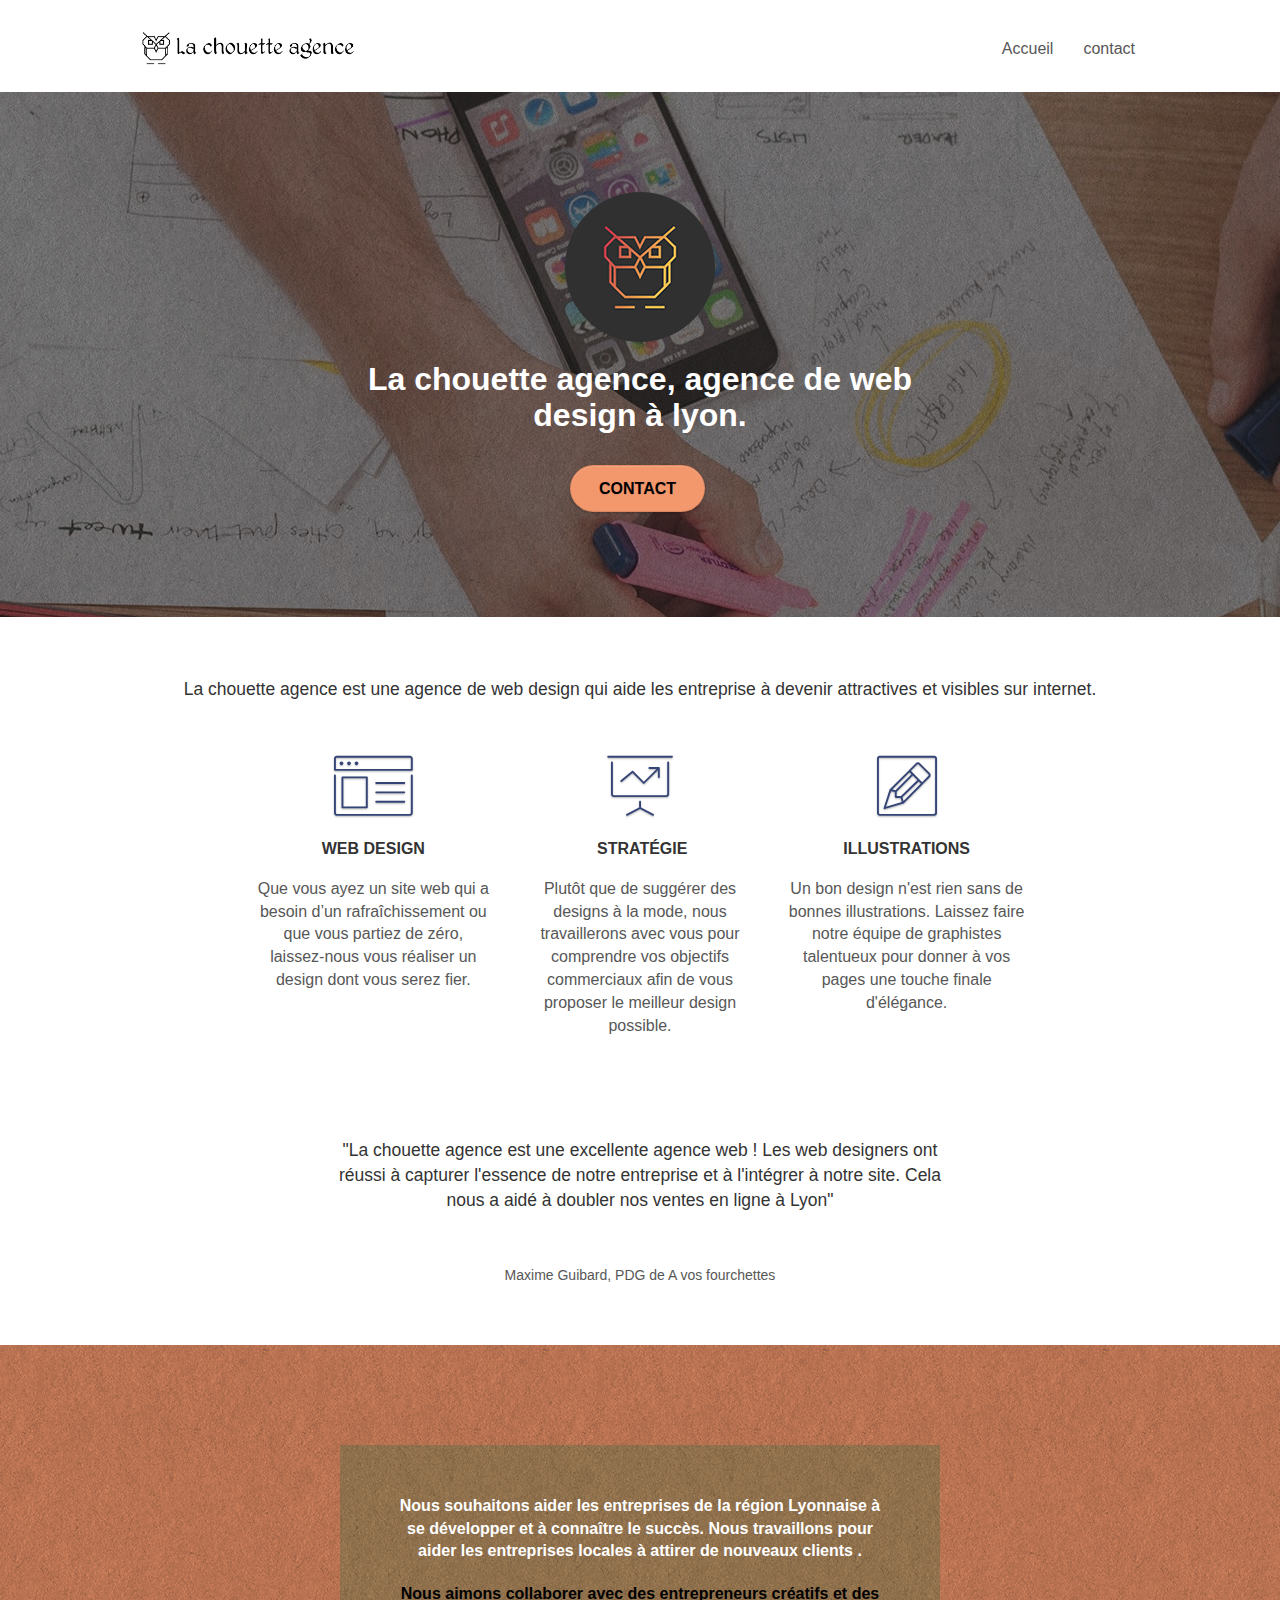
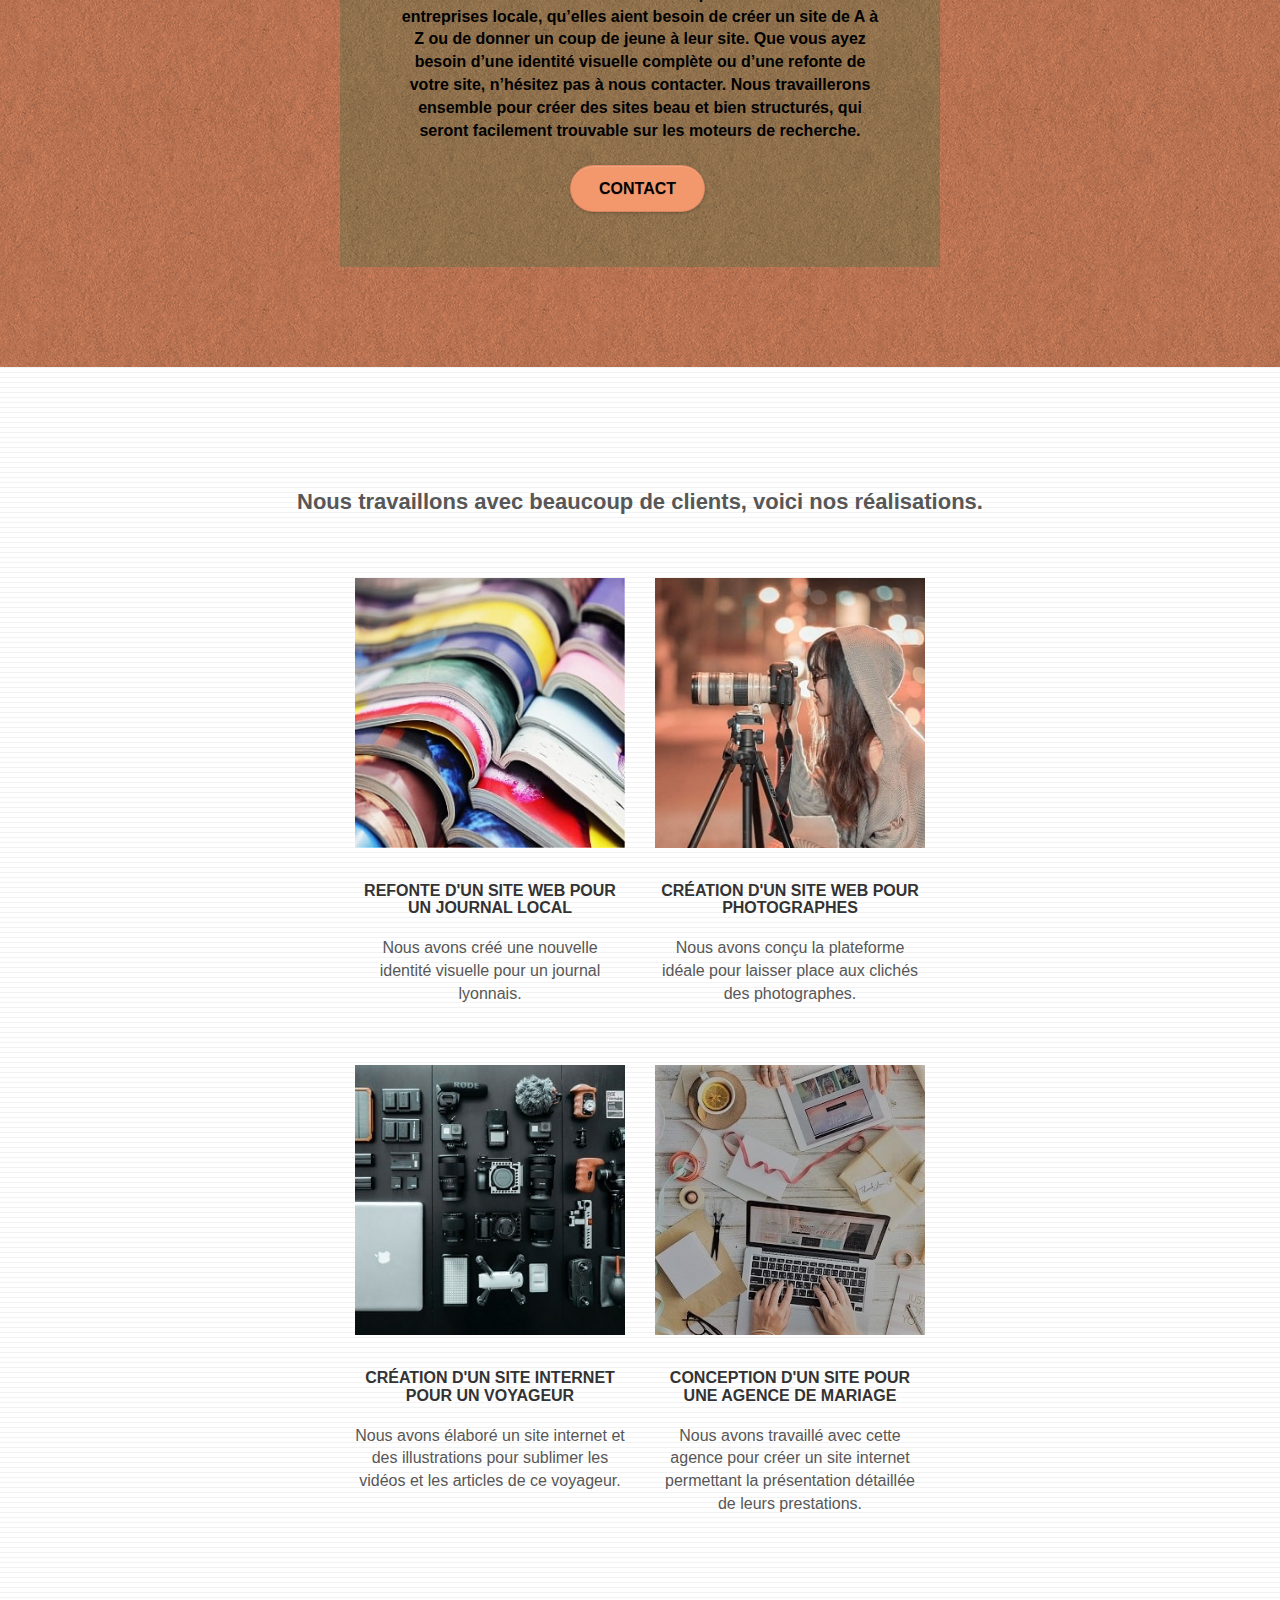
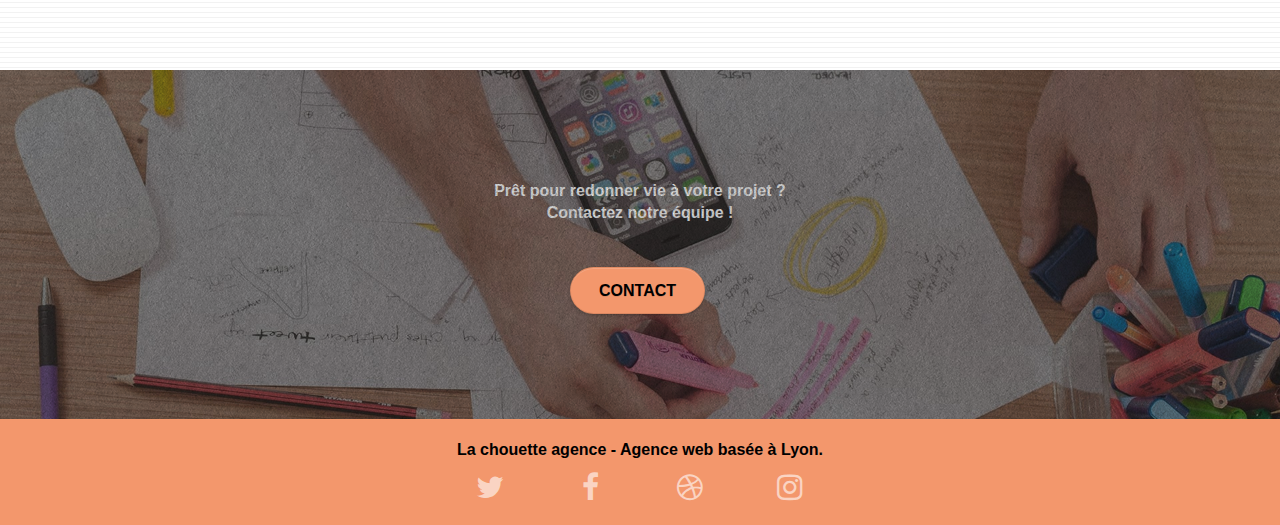
<file: index.html>
<!doctype html>
<html lang="fr">
<head>
    <meta charset="utf-8">
    <meta name="description" content="la chouette agence est une agence de web design à Lyon qui propose ses services afin de rendre vos site plus visible et attirant pour vos future clients">
    <meta name="viewport" content="width=device-width, initial-scale=1.0, viewport-fit=cover">
    <link rel="shortcut icon" type="image/jpg" href="img/favicon-min.jpg">
    
	<link rel="stylesheet" type="text/css" href="./css/bootstrap.min.css">
	<link rel="stylesheet" type="text/css" href="./css/style.min.css">
	<link rel="stylesheet" type="text/css" href="./css/font-awesome.min.css">
	<link rel="stylesheet" type="text/css" href="./css/et-line.min.css">
	
    
	<script src="./js/jquery-2.1.0.js" defer></script>
	<script src="./js/bootstrap.js" defer></script>
	<script src="./js/blocs.js" defer></script>
	<script src="./js/jquery.touchSwipe.js" defer></script>
	<script src="./js/gmaps.js" defer></script>

    <title>La chouette agence, l'agence de web design à Lyon</title>

    
<!-- Analytics -->
 
<!-- Analytics END -->
    
</head>
<body>
    <!-- Principal conteneur -->
    <section class="page-container">
        
    <!-- bloc-0 -->
    <div class="bloc bgc-white l-bloc " id="bloc-0">
        <header class="container bloc-sm">

            <nav class="navbar row">
                <div class="navbar-header">
                    <a class="navbar-brand" href="index.html" title ="contacter nous envoyer nous un message">
                        <img src="img/la-chouette-agence-min.png" alt="lyon web design logo agence web meilleure agence" height="40" />
                    </a>
                    <button id="nav-toggle" type="button" class="ui-navbar-toggle navbar-toggle" data-toggle="collapse" data-target=".navbar-1">
                        <span class="sr-only">Toggle navigation</span>
                        <span class="icon-bar"></span>
                        <span class="icon-bar"></span>
                        <span class="icon-bar"></span>
                    </button>
                </div>
                <div class="collapse navbar-collapse navbar-1 special-dropdown-nav">
                    <ul class="site-navigation nav navbar-nav">
                        <li>
                            <a href="index.html" title ="contacter nous envoyer nous un message">Accueil</a>
                        </li>
                        <li>
                            <a href="contact.html" title="contacter nous envoyer nous un message">contact</a>
                        </li>
                    </ul>
                </div>
            </nav>
        </header>
    </div>
    <!-- bloc-0 END -->

    <!-- bloc-1-presentation -->
    <div class="bloc bgc-dark-slate-blue bg-banniere d-bloc bg-t-edge bloc-bg-texture texture-paper b-parallax" id="bloc-1-hero">
        <div class="container bloc-lg">
            <div class="row tight-width-whitespace">
                <div class="col-sm-12">
                    <img src="img/logo-min.png" class="center-block image-resize-mode"  alt="La chouette agence, agence web Lyon, création logo Lyon" />
                    <h1 class="text-center hero-bloc-text tc-white ">
                        La chouette agence, agence de web design à lyon.
                    </h1>
                    <div class="text-center">
                        <a href="contact.html" class="btn btn-lg btn-clean btn-rd cta-hero btn-atomic-tangerine" id="cta-hero" title=" contacter nous envoyer nous un message">Contact</a>
                    </div>
                </div>
            </div>
        </div>
    </div>
    <!-- bloc-1-presentation END -->

    <!-- bloc-2-services -->
    <div class="bloc bgc-white l-bloc" id="bloc-2-services">
        <div class="container bloc-md">
            <div class="row">
                <div class="col-sm-12 text-center">
                   <blockquote>La chouette agence est une agence de web design qui aide les entreprise à devenir attractives et visibles sur internet.</blockquote>
                </div>
            </div>
            <div class="row voffset-lg med-width-whitespace">
                <div class="col-sm-4">
                    <div class="text-center">
                        <span class="et-icon-browser sm-shadow icon-dark-slate-blue icons icon-lg"></span>
                    </div>
                    <h3 class="mg-md text-center">
                        Web design
                    </h3>
                    <p class="text-center ">
                        Que vous ayez un site web qui a besoin d&rsquo;un rafraîchissement ou que vous partiez de zéro, laissez-nous vous réaliser un design dont vous serez fier.
                    </p>
                </div>
                <div class="col-sm-4">
                    <div class="text-center">
                        <span class="et-icon-presentation sm-shadow icon-dark-slate-blue icons icon-lg"></span>
                    </div>
                    <h3 class="mg-md text-center">
                        &nbsp;Stratégie
                    </h3>
                    <p class="text-center ">
                        Plutôt que de suggérer des designs à la mode, nous travaillerons avec vous pour comprendre vos objectifs commerciaux afin de vous proposer le meilleur design possible.<br>
                    </p>
                </div>
                <div class="col-sm-4">
                    <div class="text-center">
                        <span class="et-icon-edit sm-shadow icon-dark-slate-blue icons icon-lg"></span>
                    </div>
                    <h3 class="mg-md text-center">
                        Illustrations
                    </h3>
                    <p class="text-center ">
                        Un bon design n'est rien sans de bonnes illustrations. Laissez faire notre équipe de graphistes talentueux pour donner à vos pages une touche finale d'élégance.
                    </p>
                </div>
            </div>
            <div class="row voffset-lg voffset">
                <div class="col-xs-12 col-md-8 col-md-offset-2 text-center">
                    <blockquote>"La chouette agence est une excellente agence web ! Les web designers ont réussi à capturer l'essence de notre entreprise et à l'intégrer à notre site. Cela nous a aidé à doubler nos ventes en ligne à Lyon"</blockquote>
                    <br>
                    <p>Maxime Guibard, PDG de A vos fourchettes</p>
                </div>
            </div>
        </div>
    </div>
    <!-- bloc-2-services END -->

    <!-- bloc-3-what-i-do -->
    <div class="bloc tc-white bgc-atomic-tangerine bg-presentation d-bloc bloc-bg-texture texture-paper b-parallax" id="bloc-3-what-i-do">
        <div class="container bloc-lg">
            <div class="row tight-width-whitespace black-background">
                <div class="col-sm-12">
                    <h2 class="mg-md text-center tc-white">
                        Nous souhaitons aider les entreprises de la région Lyonnaise à se développer et à connaître le succès. Nous travaillons pour aider les entreprises locales à attirer de nouveaux clients .<br>
                    </h2>
                    <p class="text-center white">
                        Nous aimons collaborer avec des entrepreneurs créatifs et des entreprises locale, qu’elles aient besoin de créer un site de A à Z ou de donner un coup de jeune à leur site. Que vous ayez besoin d’une identité visuelle complète ou d’une refonte de votre site, n’hésitez pas à nous contacter. Nous travaillerons ensemble pour créer des sites beau et bien structurés, qui seront facilement trouvable sur les moteurs de recherche. <br>
                        <a href="contact.html" class="btn btn-lg btn-clean btn-rd cta-hero btn-atomic-tangerine" title="contacter nous envoyer nous un message">Contact</a>
                        <br>
                    </p>
                </div>
            </div>
        </div>
    </div>
    <!-- bloc-3-what-i-do END -->

    <!-- bloc-4-portfolio -->
    <div class="bloc bgc-white bg-lines-h2-bg bg-repeat l-bloc" id="bloc-4-portfolio">
        <div class="container bloc-lg">
            <div class="row">
                <div class="col-sm-12 text-center">
                    <!--<img alt="agence web, agence web paris, web design paris, stratégie web" src="img/title2.png" />-->
                    <h2>
                        Nous travaillons avec beaucoup de clients, voici nos réalisations.
                    </h2>
                </div>
            </div>
            <div class="row tight-width-whitespace portfolio-row">
                <article class="col-sm-6">
                    <a href="#" data-lightbox="img/1.1-min.jpg" data-gallery-id="gallery-1" data-caption="Refonte d'un site web pour un journal local" data-frame="snapshot-lb"><img src="img/1.1-min.jpg" alt="Lyon web design logo agence web meilleure agence et refonte site web journal" class="img-responsive portfolio-thumb" title="contacter nous envoyer nous un message" /></a>
                    <h3 class="mg-md text-center">
                        Refonte d'un site web pour un journal local
                    </h3>
                    <p class="text-center">
                        Nous avons créé une nouvelle identité visuelle pour un journal lyonnais.
                    </p>
                </article>
                <article class="col-sm-6">
                    <a href="#" data-lightbox="img/2.2-min.jpg" data-gallery-id="gallery-1" data-caption="Création d'un site web pour photographes" data-frame="snapshot-lb"><img src="img/2.2-min.jpg" class="img-responsive portfolio-thumb" alt="Lyon web design logo agence web meilleure agence, Création d'un site web pour photographes" title="contacter nous envoyer nous un message" /></a>
                    <h3 class="mg-md text-center">
                        Création d'un site web pour photographes
                    </h3>
                    <p class="text-center">
                        Nous avons conçu la plateforme idéale pour laisser place aux clichés des photographes.
                    </p>
                </article>
            </div>
            <div class="row tight-width-whitespace portfolio-row">
                <article class="col-sm-6">
                    <a href="#" data-lightbox="img/3-min.jpg" data-gallery-id="gallery-1" data-caption="Création d'un site internet pour un voyageur" data-frame="snapshot-lb"><img src="img/3-min.jpg" class="img-responsive portfolio-thumb" alt="Lyon web design logo agence web meilleure agence, Création d'un site web pour voyageur" title="contacter nous envoyer nous un message"/></a>
                    <h3 class="mg-md text-center">
                        Création d'un site internet pour un voyageur
                    </h3>
                    <p class="text-center">
                        Nous avons élaboré un site internet et des illustrations pour sublimer les vidéos et les articles de ce voyageur.
                    </p>
                </article>
                <article class="col-sm-6">
                    <a href="#" data-lightbox="img/4-min.jpg" data-gallery-id="gallery-1" data-caption="Conception d'un site pour une agence de mariage" data-frame="snapshot-lb"><img src="img/4-min.jpg" class="img-responsive portfolio-thumb" alt="Lyon web design logo agence web meilleure agence, Création d'un site web pour agence de mariage" title="contacter nous envoyer nous un message" /></a>
                    <h3 class="mg-md text-center">
                        Conception d'un site pour une agence de mariage
                    </h3>
                    <p class="text-center">
                        Nous avons travaillé avec cette agence pour créer un site internet permettant la présentation détaillée de leurs prestations.
                    </p>
                </article>
            </div>
        </div>
    </div>
    <!-- bloc-4-portfolio END -->

    <!-- bloc-5-cta -->
    <div class="bloc bgc-dark-slate-blue bg-banniere d-bloc bloc-bg-texture texture-paper" id="bloc-5-cta">
        <div class="container bloc-lg">
            <div class="row">
                <h2 class="mg-md text-center tc-white">
                    Prêt pour redonner vie à votre projet ?<br>Contactez notre équipe !
                </h2>
                <div class="col-sm-12 text-center">
                    <a href="contact.html" class="btn btn-atomic-tangerine btn-clean btn-rd btn-lg cta-hero" title="contacter nous envoyer nous un message">Contact</a>
                </div>
            </div>
        </div>
    </div>
    <!-- bloc-5-cta END -->

    <!-- Footer - bloc-8 -->
    <footer class="bloc bgc-atomic-tangerine d-bloc" id="bloc-8">
        <div class="container bloc-sm">
            <div class="row">
                <div class="col-sm-12">
                    <p class="text-center white">
                        La chouette agence - Agence web basée à Lyon.<br>
                    </p>
                    <div class="row row-no-gutters social">
                        <div class="col-sm-3">
                            <div class="text-center">
                                <a class="social" href="#" aria-label="twitter"><span class="fa fa-twitter icon-md" title="contacter nous envoyer nous un message"></span></a>
                            </div>
                        </div>
                        <div class="col-sm-3">
                            <div class="text-center">
                                <a class="social" href="#" aria-label="Facebook"><span class="fa fa-facebook icon-md" title="contacter nous envoyer un message"></span></a>
                            </div>
                        </div>
                        <div class="col-sm-3">
                            <div class="text-center">
                                <a class="social" href="#" aria-label="Dribble"><span class="fa fa-dribbble icon-md" title="contacter nous envoyer nous un message"></span></a>
                            </div>
                        </div>
                        <div class="col-sm-3">
                            <div class="text-center">
                                <a class="social" href="#" aria-label="Instagram"><span class="fa fa-instagram icon-md" title="contacter nous envoyer nous un message"></span></a>
                            </div>
                        </div>
                    </div>
                </div>
            </div>
        </div>
    </footer>
    <!-- Footer - bloc-8 END -->

    </section>
    <!-- Principal conteneur END -->
    

</body>
</html>
</file>
<file: css/style.min.css>
body{margin:0;padding:0;background:#fff;overflow-x:hidden;-webkit-font-smoothing:antialiased;-moz-osx-font-smoothing:grayscale}a,button{transition:all .3s ease-in-out;outline:0!important}a:hover{text-decoration:none;cursor:pointer}#page-loading-blocs-notifaction{position:fixed;top:0;bottom:0;width:100%;z-index:100000;background:#fff url(img/pageload-spinner.gif) no-repeat center center}.bloc{width:100%;clear:both;background:50% 50% no-repeat;padding:0 50px;-webkit-background-size:cover;-moz-background-size:cover;-o-background-size:cover;background-size:cover;position:relative}.bloc .container{padding-left:0;padding-right:0}.bloc-lg{padding:100px 50px}.bloc-md{padding:50px}.bloc-sm{padding:20px 50px}.bg-b-edge,.bg-bl-edge,.bg-br-edge,.bg-center,.bg-l-edge,.bg-r-edge,.bg-repeat,.bg-t-edge,.bg-tl-edge,.bg-tr-edge{-webkit-background-size:auto!important;-moz-background-size:auto!important;-o-background-size:auto!important;background-size:auto!important}.bg-repeat{background:repeat}.bg-t-edge{background:top no-repeat}.bloc-bg-texture::before{content:"";background-size:2px 2px;position:absolute;top:0;bottom:0;left:0;right:0}.texture-paper::before{background:url(../img/texture-paper-min.png);background-size:280px 280px}.b-parallax{background-attachment:fixed}.d-bloc{color:rgba(255,255,255,.7)}.d-bloc button:hover{color:rgba(255,255,255,.9)}.d-bloc .icon-round,.d-bloc .icon-rounded,.d-bloc .icon-semi-rounded-a,.d-bloc .icon-semi-rounded-b,.d-bloc .icon-square{border-color:rgba(255,255,255,.9)}.d-bloc .divider-h span{border-color:rgba(255,255,255,.2)}.d-bloc .a-btn,.d-bloc .navbar a,.d-bloc .navbar-brand,.d-bloc a .icon-lg,.d-bloc a .icon-md,.d-bloc a .icon-sm,.d-bloc a .icon-xl,.d-bloc h1 a,.d-bloc h2 a,.d-bloc h3 a,.d-bloc h4 a,.d-bloc h5 a,.d-bloc h6 a,.d-bloc p a{color:rgba(255,255,255,.6)}.d-bloc .a-btn:hover,.d-bloc .navbar a:hover,.d-bloc .navbar-brand:hover,.d-bloc a:hover .icon-lg,.d-bloc a:hover .icon-md,.d-bloc a:hover .icon-sm,.d-bloc a:hover .icon-xl,.d-bloc h1 a:hover,.d-bloc h2 a:hover,.d-bloc h3 a:hover,.d-bloc h4 a:hover,.d-bloc h5 a:hover,.d-bloc h6 a:hover,.d-bloc p a:hover{color:#fff}.d-bloc .navbar-toggle .icon-bar{background:#fff}.d-bloc .btn-wire,.d-bloc .btn-wire:hover{color:#fff;border-color:#fff}.d-bloc .panel{color:rgba(0,0,0,.5)}.d-bloc .panel button:hover{color:rgba(0,0,0,.7)}.d-bloc .panel icon{border-color:rgba(0,0,0,.7)}.d-bloc .panel .divider-h span{border-color:rgba(0,0,0,.1)}.d-bloc .panel .a-btn{color:rgba(0,0,0,.6)}.d-bloc .panel .a-btn:hover{color:#000}.d-bloc .panel .btn-wire,.d-bloc .panel .btn-wire:hover{color:rgba(0,0,0,.7);border-color:rgba(0,0,0,.3)}.d-bloc .panel,.l-bloc{color:rgba(0,0,0,.5)}.d-bloc .panel button:hover,.l-bloc button:hover{color:rgba(0,0,0,.7)}.l-bloc .icon-round,.l-bloc .icon-rounded,.l-bloc .icon-semi-rounded-a,.l-bloc .icon-semi-rounded-b,.l-bloc .icon-square{border-color:rgba(0,0,0,.7)}.d-bloc .panel .divider-h span,.l-bloc .divider-h span{border-color:rgba(0,0,0,.1)}.d-bloc .panel .a-btn,.l-bloc .a-btn,.l-bloc .navbar a,.l-bloc .navbar-brand,.l-bloc a .icon-lg,.l-bloc a .icon-md,.l-bloc a .icon-sm,.l-bloc a .icon-xl,.l-bloc h1 a,.l-bloc h2 a,.l-bloc h3 a,.l-bloc h4 a,.l-bloc h5 a,.l-bloc h6 a,.l-bloc p a{color:rgba(0,0,0,.6)}.d-bloc .panel .a-btn:hover,.l-bloc .a-btn:hover,.l-bloc .navbar a:hover,.l-bloc .navbar-brand:hover,.l-bloc a:hover .icon-lg,.l-bloc a:hover .icon-md,.l-bloc a:hover .icon-sm,.l-bloc a:hover .icon-xl,.l-bloc h1 a:hover,.l-bloc h2 a:hover,.l-bloc h3 a:hover,.l-bloc h4 a:hover,.l-bloc h5 a:hover,.l-bloc h6 a:hover,.l-bloc p a:hover{color:#000}.l-bloc .navbar-toggle .icon-bar{color:rgba(0,0,0,.6)}.d-bloc .panel .btn-wire,.d-bloc .panel .btn-wire:hover,.l-bloc .btn-wire,.l-bloc .btn-wire:hover{color:rgba(0,0,0,.7);border-color:rgba(0,0,0,.3)}.voffset{margin-top:30px}.voffset-lg{margin-top:80px}.row-no-gutters{margin-right:0;margin-left:0}.row.row-no-gutters>[class*=" col-"],.row.row-no-gutters>[class^=col-]{padding-right:0;padding-left:0}#bloc-1-hero h1{font-size:32px}.navbar{margin-bottom:0;z-index:1}.navbar-brand{height:auto;padding:3px 15px;font-size:25px;font-weight:400;font-weight:600;line-height:44px}.navbar-brand img{max-height:200px;margin:0 5px 0 0;display:inline}.navbar-brand img[src$=svg]{min-width:100px}.nav-center .navbar-brand img{margin:0}.navbar .nav{padding-top:2px;margin-right:-16px;float:right;z-index:1}.nav>li{float:left;margin-top:4px;font-size:16px}.navbar-nav .open .dropdown-menu>li>a{text-align:inherit}.nav>li a:focus,.nav>li a:hover{background:0 0}.navbar-toggle{margin:10px 10px 0 0;border:0}.navbar-toggle:hover{background:0 0!important}.navbar-toggle .icon-bar{background-color:rgba(0,0,0,.5);width:26px}.nav-invert .navbar .nav{float:left}.nav-invert .navbar-brand,.nav-invert .navbar-header{float:right;position:relative;z-index:2}@media (min-width:768px){.site-navigation{position:absolute;top:50%;right:20px;transform:translate(0,-50%);-webkit-transform:translateY(-50%)}.nav>li .dropdown-menu a,.nav>li .dropdown-menu a:hover{color:#484848}.nav-invert .site-navigation{left:0;right:0}.nav-center{text-align:center}.nav-center .navbar-header{width:100%}.nav-center .nav>li,.nav-center .navbar-brand,.nav-center .navbar-header{float:none;display:inline-block}.nav-center .site-navigation{position:relative;width:100%;right:0;margin-right:0;margin-top:20px}.nav-center.mini-nav .navbar-toggle{float:none;margin:10px auto 0}}.nav>li>.dropdown a{background:0 0!important;display:block;padding:14px 15px}nav .caret{margin:0 5px}.dropdown-menu .dropdown-menu{top:-8px;left:100%}.dropdown-menu .dropmenu-flow-right{top:100%;left:0;margin-left:-1px;border-top-left-radius:0;border-top-right-radius:0}.dropdown-menu .dropdown span{border:4px solid #000;border-top-color:transparent;border-right-color:transparent;border-bottom-color:transparent;margin:6px -5px 0 0!important;float:right}.mg-md{margin-top:10px;margin-bottom:20px}.mg-lg{margin-top:10px;margin-bottom:40px}.btn{margin:0 5px 5px 0}.btn.pull-right{margin:0 0 5px 5px}.btn-d,.btn-d:focus,.btn-d:hover{color:#fff;background:rgba(0,0,0,.3)}button{outline:0!important}.btn-rd{border-radius:40px}.btn-clean{border:1px solid rgba(0,0,0,.08);border-bottom-color:rgba(0,0,0,.1);text-shadow:0 1px 0 rgba(0,0,1,.1);box-shadow:0 1px 3px rgba(0,0,1,.25),inset 0 1px 0 0 rgba(255,255,255,.15)}.icon-md{font-size:30px!important}.icon-lg{font-size:60px!important}.sm-shadow{text-shadow:0 1px 2px rgba(0,0,0,.3)}.panel-sq,.panel-sq .panel-footer,.panel-sq .panel-heading{border-radius:0}.panel-rd{border-radius:30px}.panel-rd .panel-heading{border-radius:29px 29px 0 0}.panel-rd .panel-footer{border-radius:0 0 29px 29px}.form-control{border-color:rgba(0,0,0,.1);box-shadow:none}.scrollToTop{width:40px;height:40px;position:fixed;bottom:20px;right:20px;opacity:0;z-index:500;transition:all .3s ease-in-out}.scrollToTop span{margin-top:6px}.showScrollTop{font-size:14px;opacity:1}a[data-lightbox]{position:relative;display:flex;justify-content:center;text-align:center}a[data-lightbox]:hover::before{content:"+";font-family:HelveticaNeue-Light,"Helvetica Neue Light","Helvetica Neue",Helvetica,Arial;font-size:32px;width:50px;height:50px;margin-left:-25px;border-radius:50%;background:rgba(0,0,0,.6);color:#fff;font-weight:100;z-index:1;position:absolute;top:50%;transform:translateY(-50%);-webkit-transform:translateY(-50%)}a[data-lightbox]:hover img{opacity:.6;-webkit-animation-fill-mode:none;animation-fill-mode:none}#lightbox-modal{display:flex;align-items:center}#lightbox-modal .modal-dialog{width:90%;max-width:900px;margin:0 auto 0}#lightbox-modal .modal-dialog img{max-height:90vh;margin:0 auto}.lightbox-caption{padding:20px;color:#fff;background:rgba(0,0,0,.5);position:absolute;left:15px;right:15px;bottom:5px}.close-lightbox{color:#fff;font-size:30px;position:absolute;top:20px;right:20px;z-index:20;background:rgba(0,0,0,.5);border:none;line-height:30px;padding:0 9px 5px;opacity:.3}.close-lightbox:hover,.next-lightbox:hover,.prev-lightbox:hover{opacity:1;color:#fff}.next-lightbox,.prev-lightbox{font-size:20px;color:rgba(255,255,255,.9);background:rgba(0,0,0,.5);transition:all .2s ease-in-out;position:absolute;top:45%;z-index:1;opacity:.4}.next-lightbox{padding:6px 8px 1px 13px;right:25px}.prev-lightbox{padding:6px 13px 1px 10px;left:25px}.snapshot-lb .modal-body{padding-bottom:45px}.snapshot-lb .lightbox-caption{padding:0;color:rgba(0,0,0,.5);background:0 0}.btn,a,h1,h2,h3,h4,h5,h6,label,p{font-family:helvetica;font-weight:400;color:#575757!important}.container{max-width:1000px}.hero-bloc-text{font-size:38px}.hero-bloc-text-sub{font-size:36px}.statement-bloc-text{line-height:26px;font-style:italic;font-size:20px;text-align:center;font-weight:lighter;max-width:520px;margin:auto auto auto auto}p{font-size:14px}.tight-width-whitespace{max-width:600px;margin:auto auto auto auto}.h1{font-size:20px;font-family:"Open Sans"}.cta-hero{margin-top:22px;color:#fff!important;text-transform:uppercase;padding:12px 28px 12px 28px;font-size:16px;font-weight:700}.social{max-width:400px;margin:auto auto auto auto}h2{font-size:22px;line-height:1.4em;font-weight:700}h3{font-size:15px;text-transform:uppercase;font-weight:700;color:#333!important}.med-width-whitespace{max-width:800px;margin:auto auto auto auto;box-shadow:0 0 0 #000}h1{color:#333!important}blockquote{color:#333!important}.icons{margin-bottom:14px;margin-top:24px}.white{color:#000!important;font-weight:900}.portfolio-thumb{margin-bottom:24px}.portfolio-row{margin-bottom:44px;margin-top:50px}.avatar{box-shadow:0 4px 9px rgba(0,0,0,.3)}.black-background{background-color:rgba(165,147,99,.7);padding:40px 40px 40px 40px}.bold-link{font-weight:900;text-decoration:underline!important}.bgc-white{background-color:#fff}.bgc-dark-slate-blue{background-color:#364577}.bgc-atomic-tangerine{background-color:#f3976c}.tc-white{color:#fff!important;font-weight:900}.btn-atomic-tangerine{background:#f3976c;color:#000!important}.btn-atomic-tangerine:hover{background:#c27956!important;color:#fff!important}.ltc-white{color:#fff!important}.ltc-white:hover{color:#ccc!important}.ltc-atomic-tangerine{color:#f3976c!important}.ltc-atomic-tangerine:hover{color:#c27956!important}.icon-dark-slate-blue{color:#364577!important;border-color:#364577!important}.bg-dots-bg{background-image:url(../img/dots-bg-min.png)}.bg-lines-h2-bg{background-image:url(../img/lines-h2-bg-min.png)}.bg-banniere{background-image:url(../img/la-chouette-agence-banniere-min.jpg)}.bg-presentation{background-image:url(../img/image-de-presentation-min.jpg)}@media (max-width:1024px){.bloc{padding-left:20px;padding-right:20px}.bloc-tile-2.full-width-bloc .container,.bloc-tile-3.full-width-bloc .container,.bloc-tile-4.full-width-bloc .container,.bloc.full-width-bloc{padding-left:0;padding-right:0}}@media (max-width:992px) and (min-width:768px){.navbar .nav{max-width:80%}.nav-center.navbar .nav{max-width:100%}}@media only screen and (min-device-width:768px) and (max-device-width:1024px) and (orientation:landscape){.b-parallax{background-attachment:scroll}}@media only screen and (min-device-width:1024px) and (max-device-width:1366px) and (-webkit-min-device-pixel-ratio:1.5){.b-parallax{background-attachment:scroll}}@media (max-width:991px){.container{width:100%}.b-parallax{background-attachment:scroll}#hero-bloc,.page-container{overflow-x:hidden;position:relative}.bloc{padding-left:constant(safe-area-inset-left);padding-right:constant(safe-area-inset-right)}.bloc-group,.bloc-group .bloc{display:block;width:100%}.bloc-fill-screen .fill-bloc-bottom-edge,.bloc-fill-screen .fill-bloc-top-edge{padding:0 20px;padding-left:constant(safe-area-inset-left);padding-right:constant(safe-area-inset-right)}}@media (max-width:767px){.page-container{overflow-x:hidden;position:relative}#disqus_thread,h1,h2,h3,h4,h5,h6,p{padding-left:10px!important;padding-right:10px!important;font-weight:700}.b-parallax{background-attachment:scroll}.navbar .nav{padding-top:0;border-top:1px solid rgba(0,0,0,.2);float:none!important}.navbar.row{margin-left:0;margin-right:0}.site-navigation{position:inherit;transform:none;-webkit-transform:none;-ms-transform:none}.nav>li{margin-top:0;border-bottom:1px solid rgba(0,0,0,.1);background:rgba(0,0,0,.05);text-align:left;padding-left:15px;width:100%}.nav>li:hover{background:rgba(0,0,0,.08)}.dropdown .dropdown a .caret{float:none;margin:5px 0 0 10px!important;border:4px solid #000;border-bottom-color:transparent;border-right-color:transparent;border-left-color:transparent}#hero-bloc .navbar .nav{background:rgba(0,0,0,.8)}#hero-bloc .navbar .nav a{color:rgba(255,255,255,.6)}.hero{padding:50px 0}.hero-nav{left:-1px;right:-1px}.navbar-collapse{padding:0;overflow-x:hidden;-webkit-box-shadow:none;box-shadow:none}.navbar-brand img{max-height:40px;width:auto}.nav-invert .navbar-header{float:none;width:100%}.nav-invert .navbar-toggle{float:left;margin-left:10px}.bloc{padding-left:0;padding-right:0}.bloc-lg,.bloc-xl,.bloc-xxl{padding:40px 0}.bloc-md,.bloc-sm{padding-left:0;padding-right:0}.bloc-fill-screen .fill-bloc-bottom-edge,.bloc-fill-screen .fill-bloc-top-edge,.bloc-tile-2 .container,.bloc-tile-3 .container,.bloc-tile-4 .container{padding-left:0;padding-right:0}.a-block{padding:0 10px}.btn-dwn{display:none}.voffset{margin-top:5px}.voffset-md{margin-top:20px}.voffset-lg{margin-top:30px}form{padding:5px}.close-lightbox{display:inline-block}.blocsapp-device-iphone5{background-size:216px 425px;padding-top:60px;width:216px;height:425px}.blocsapp-device-iphone5 img{width:180px;height:320px}}@media (max-width:400px){.bloc{padding-left:0;padding-right:0}}@media (max-width:767px){.bloc-mob-center-text{text-align:center}}
</file>
